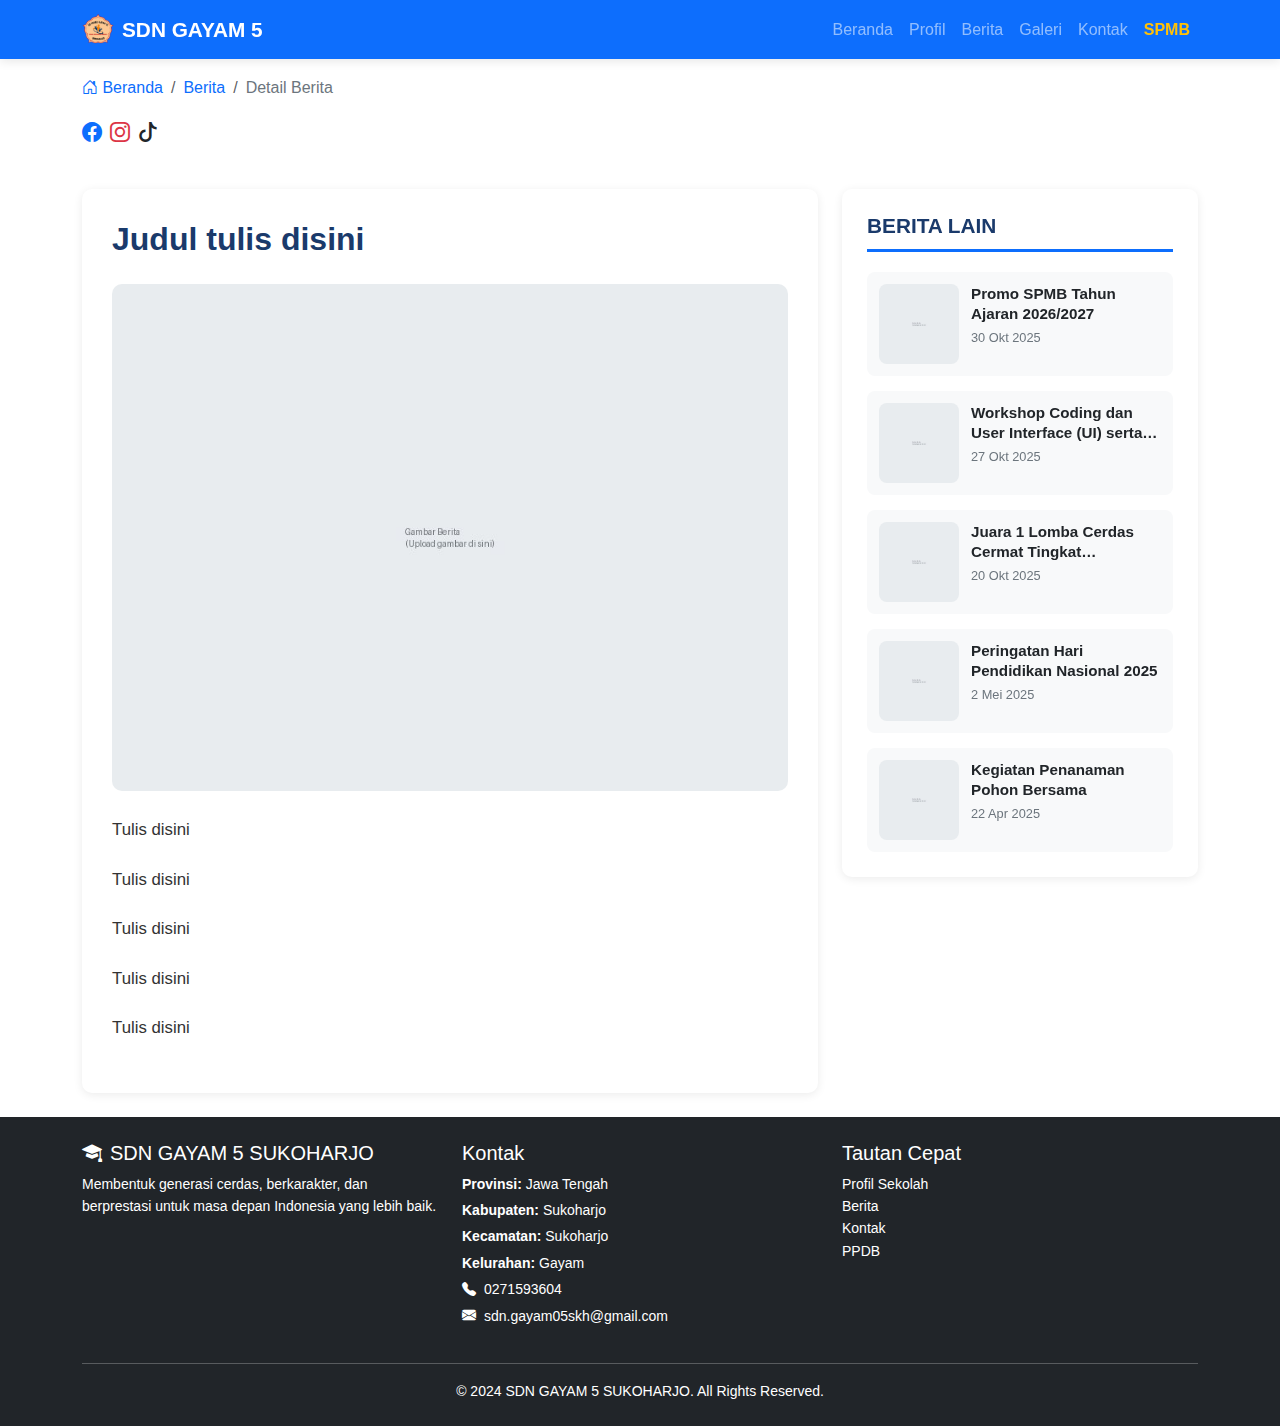
<file: detail-berita.html>
<!DOCTYPE html>
<html lang="id">

<head>
    <meta charset="UTF-8">
    <meta name="viewport" content="width=device-width, initial-scale=1.0">
    <link rel="icon" href="asset/favicon.png" type="image/png">
    <title>Detail Berita - SDN GAYAM 5 SUKOHARJO</title>
    <link href="https://cdn.jsdelivr.net/npm/bootstrap@5.3.2/dist/css/bootstrap.min.css" rel="stylesheet">
    <link rel="stylesheet" href="https://cdn.jsdelivr.net/npm/bootstrap-icons@1.11.1/font/bootstrap-icons.css">
    <link rel="stylesheet" href="./style.css">
</head>

<body>
    <!-- Navbar -->
    <nav class="navbar navbar-expand-lg navbar-dark bg-primary sticky-top">
        <div class="container">
            <a class="navbar-brand fw-bold d-flex align-items-center" href="index.html">
                <img src="asset/logo-sd.png" alt="Logo SDN GAYAM 5" width="32" height="32" class="me-2"> SDN GAYAM 5
            </a>
            <button class="navbar-toggler" type="button" data-bs-toggle="collapse" data-bs-target="#navbarNav">
                <span class="navbar-toggler-icon"></span>
            </button>
            <div class="collapse navbar-collapse" id="navbarNav">
                <ul class="navbar-nav ms-auto">
                    <li class="nav-item">
                        <a class="nav-link" href="index.html">Beranda</a>
                    </li>
                    <li class="nav-item">
                        <a class="nav-link" href="profil.html">Profil</a>
                    </li>
                    <li class="nav-item">
                        <a class="nav-link" href="berita.html">Berita</a>
                    </li>
                    <li class="nav-item">
                        <a class="nav-link" href="galeri.html">Galeri</a>
                    </li>
                    <li class="nav-item">
                        <a class="nav-link" href="kontak.html">Kontak</a>
                    </li>
                    <li class="nav-item">
                        <a class="nav-link fw-bold text-warning" href="ppdb.html">SPMB</a>
                    </li>
                </ul>
            </div>
        </div>
    </nav>

    <!-- Breadcrumb -->
    <div class="container mt-3">
        <nav aria-label="breadcrumb">
            <ol class="breadcrumb">
                <li class="breadcrumb-item"><a href="index.html"><i class="bi bi-house-door"></i> Beranda</a></li>
                <li class="breadcrumb-item"><a href="berita.html">Berita</a></li>
                <li class="breadcrumb-item active" aria-current="page" id="breadcrumb-title">Detail Berita</li>
            </ol>
        </nav>

        <!-- Social Media Icons -->
        <div class="d-flex gap-2 mb-3">
            <a href="#" class="text-primary" title="Share to Facebook"><i class="bi bi-facebook fs-5"></i></a>
            <a href="#" class="text-danger" title="Share to Instagram"><i class="bi bi-instagram fs-5"></i></a>
            <a href="#" class="text-dark" title="Share to TikTok"><i class="bi bi-tiktok fs-5"></i></a>
        </div>
    </div>

    <!-- Main Content -->
    <section class="py-4">
        <div class="container">
            <div class="row">
                <!-- Main Article -->
                <div class="col-lg-8">
                    <article class="detail-berita-content">
                        <h1 class="article-title mb-4" id="article-title">Judul tulis disini</h1>
                        
                        <!-- Featured Image -->
                        <div class="article-image mb-4">
                            <img src="asset/berita/placeholder.jpg" class="img-fluid rounded" alt="Featured Image" id="article-image">
                        </div>

                        <!-- Article Content -->
                        <div class="article-body" id="article-content">
                            <p>Tulis disini</p>
                            
                            <p>Tulis disini</p>

                            <p>Tulis disini</p>

                            <p>Tulis disini</p>

                            <p>Tulis disini</p>
                        </div>
                    </article>
                </div>

                <!-- Sidebar - Berita Lain -->
                <div class="col-lg-4">
                    <div class="sidebar-berita">
                        <h3 class="sidebar-title">BERITA LAIN</h3>
                        <div class="berita-lain-list">
                            <!-- Berita Lain Item 1 -->
                            <a href="detail-berita.html?id=1" class="berita-lain-item">
                                <div class="berita-lain-img">
                                    <img src="asset/berita/placeholder.jpg" alt="Promo SPMB">
                                </div>
                                <div class="berita-lain-content">
                                    <h5>Promo SPMB Tahun Ajaran 2026/2027</h5>
                                    <p class="berita-lain-date">30 Okt 2025</p>
                                </div>
                            </a>

                            <!-- Berita Lain Item 2 -->
                            <a href="detail-berita.html?id=3" class="berita-lain-item">
                                <div class="berita-lain-img">
                                    <img src="asset/berita/placeholder.jpg" alt="Workshop Coding">
                                </div>
                                <div class="berita-lain-content">
                                    <h5>Workshop Coding dan User Interface (UI) serta User Experience (UX)</h5>
                                    <p class="berita-lain-date">27 Okt 2025</p>
                                </div>
                            </a>

                            <!-- Berita Lain Item 3 -->
                            <a href="detail-berita.html?id=4" class="berita-lain-item">
                                <div class="berita-lain-img">
                                    <img src="asset/berita/placeholder.jpg" alt="Lomba Cerdas Cermat">
                                </div>
                                <div class="berita-lain-content">
                                    <h5>Juara 1 Lomba Cerdas Cermat Tingkat Kabupaten</h5>
                                    <p class="berita-lain-date">20 Okt 2025</p>
                                </div>
                            </a>

                            <!-- Berita Lain Item 4 -->
                            <a href="detail-berita.html?id=5" class="berita-lain-item">
                                <div class="berita-lain-img">
                                    <img src="asset/berita/placeholder.jpg" alt="Hardiknas">
                                </div>
                                <div class="berita-lain-content">
                                    <h5>Peringatan Hari Pendidikan Nasional 2025</h5>
                                    <p class="berita-lain-date">2 Mei 2025</p>
                                </div>
                            </a>

                            <!-- Berita Lain Item 5 -->
                            <a href="detail-berita.html?id=6" class="berita-lain-item">
                                <div class="berita-lain-img">
                                    <img src="asset/berita/placeholder.jpg" alt="Penanaman Pohon">
                                </div>
                                <div class="berita-lain-content">
                                    <h5>Kegiatan Penanaman Pohon Bersama</h5>
                                    <p class="berita-lain-date">22 Apr 2025</p>
                                </div>
                            </a>
                        </div>
                    </div>
                </div>
            </div>
        </div>
    </section>

    <!-- Footer -->
    <footer class="bg-dark text-white py-4">
        <div class="container">
            <div class="row">
                <div class="col-md-4 mb-3">
                    <h5><i class="bi bi-mortarboard-fill me-2"></i>SDN GAYAM 5 SUKOHARJO</h5>
                    <p class="small">Membentuk generasi cerdas, berkarakter, dan berprestasi untuk masa depan Indonesia yang lebih baik.</p>
                </div>
                <div class="col-md-4 mb-3">
                    <h5>Kontak</h5>
                    <p class="small mb-1"><strong>Provinsi:</strong> Jawa Tengah</p>
                    <p class="small mb-1"><strong>Kabupaten:</strong> Sukoharjo</p>
                    <p class="small mb-1"><strong>Kecamatan:</strong> Sukoharjo</p>
                    <p class="small mb-1"><strong>Kelurahan:</strong> Gayam</p>
                    <p class="small mb-1"><i class="bi bi-telephone-fill me-2"></i>0271593604</p>
                    <p class="small mb-1"><i class="bi bi-envelope-fill me-2"></i>sdn.gayam05skh@gmail.com</p>
                </div>
                <div class="col-md-4 mb-3">
                    <h5>Tautan Cepat</h5>
                    <ul class="list-unstyled small">
                        <li><a href="profil.html" class="text-white text-decoration-none">Profil Sekolah</a></li>
                        <li><a href="berita.html" class="text-white text-decoration-none">Berita</a></li>
                        <li><a href="kontak.html" class="text-white text-decoration-none">Kontak</a></li>
                        <li><a href="ppdb.html" class="text-white text-decoration-none">PPDB</a></li>
                    </ul>
                </div>
            </div>
            <hr class="bg-white">
            <div class="text-center small">
                <p class="mb-0">&copy; 2024 SDN GAYAM 5 SUKOHARJO. All Rights Reserved.</p>
            </div>
        </div>
    </footer>

    <script src="https://cdn.jsdelivr.net/npm/bootstrap@5.3.2/dist/js/bootstrap.bundle.min.js"></script>
    <script src="./script.js"></script>
</body>

</html>
</file>
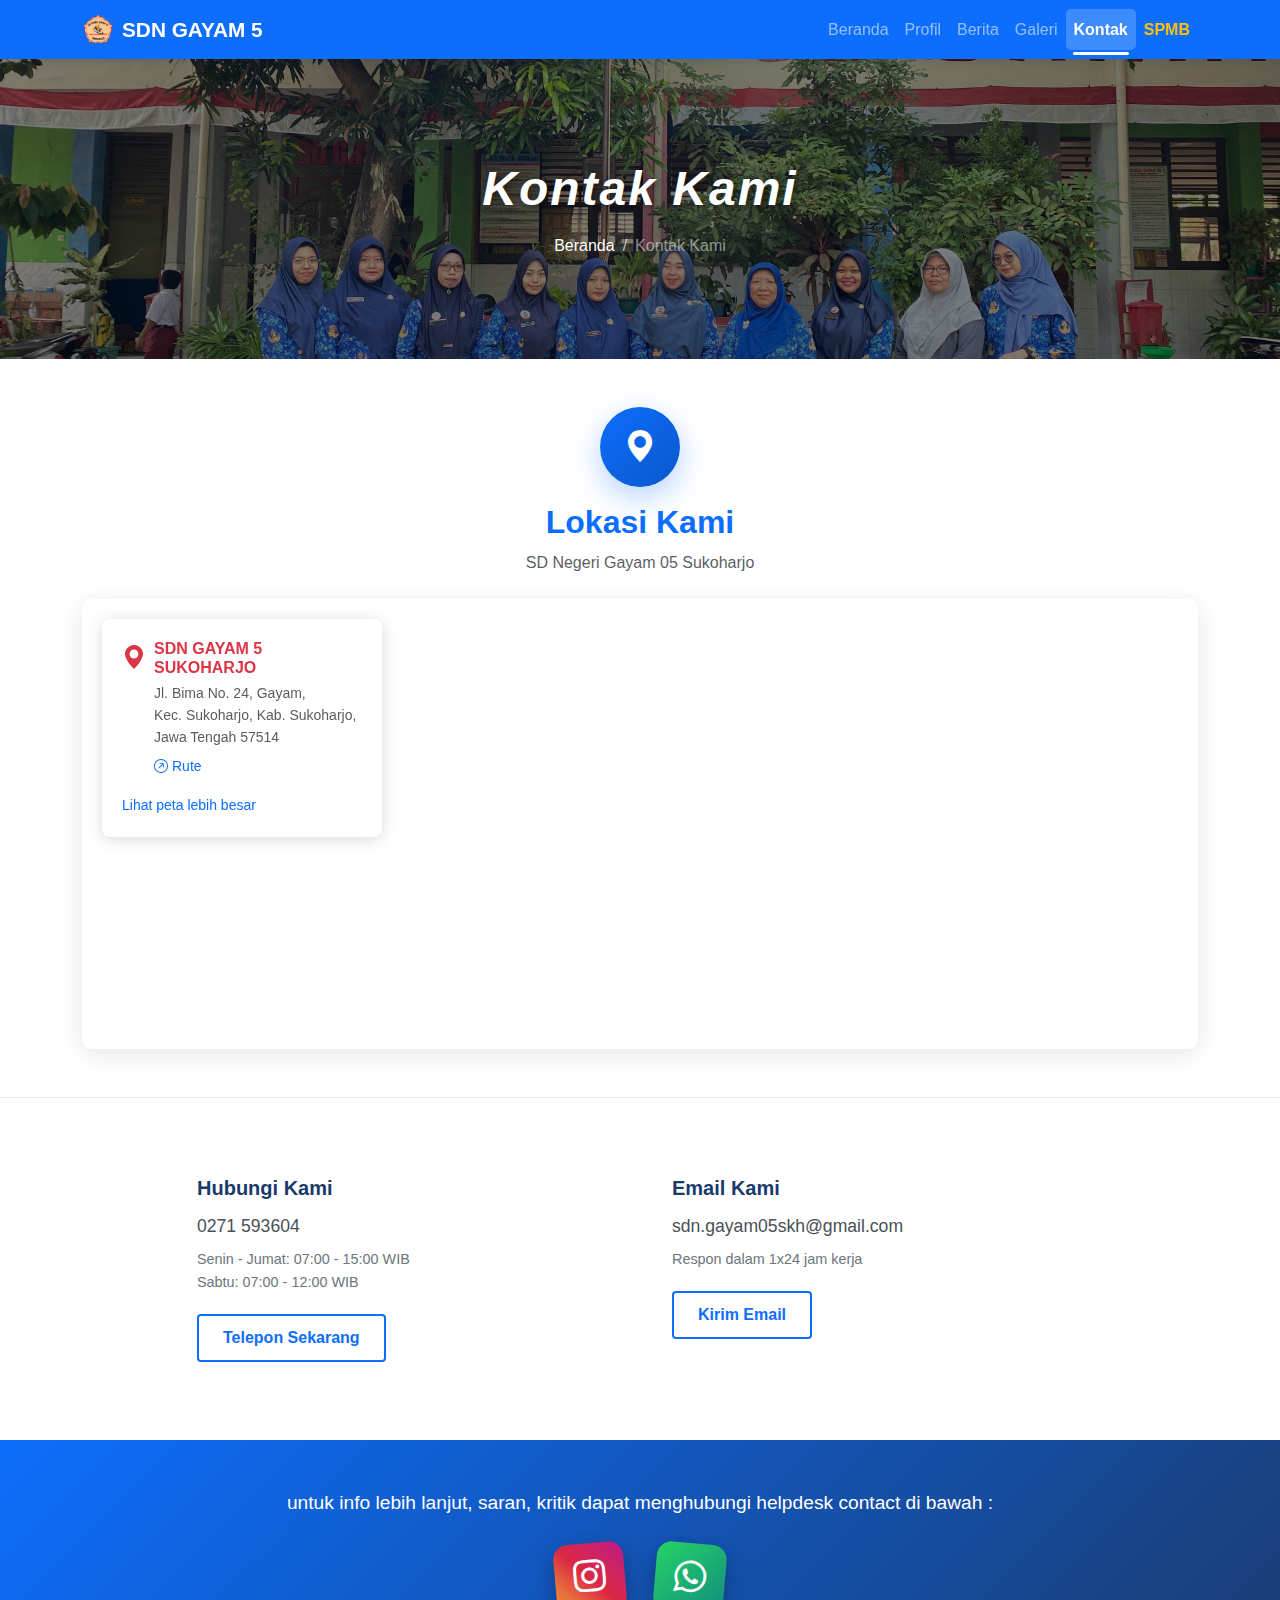
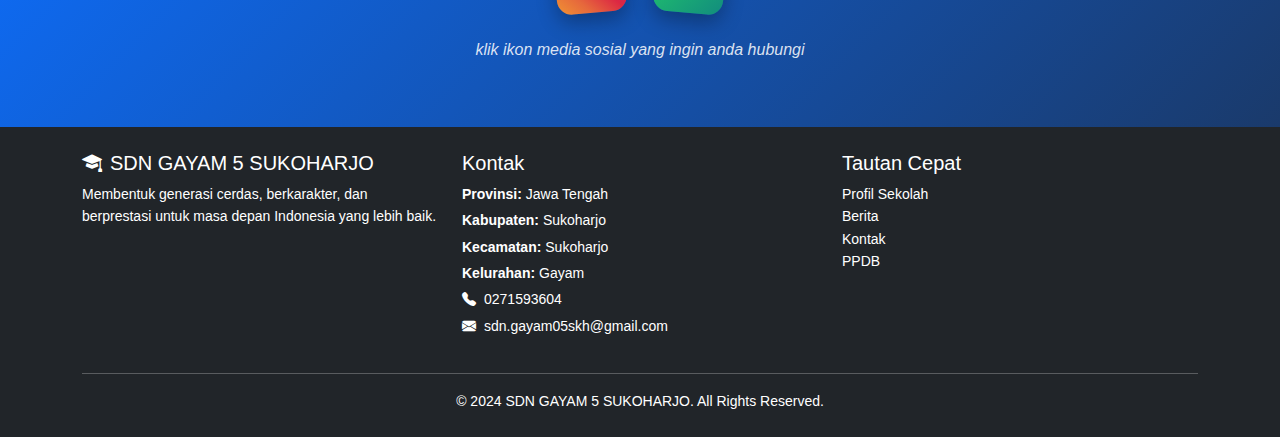
<file: kontak.html>
<!DOCTYPE html>
<html lang="id">

<head>
    <meta charset="UTF-8">
    <meta name="viewport" content="width=device-width, initial-scale=1.0">
    <link rel="icon" href="asset/favicon.png" type="image/png">
    <title>Kontak Sekolah - SDN GAYAM 5 SUKOHARJO</title>
    <link href="https://cdn.jsdelivr.net/npm/bootstrap@5.3.2/dist/css/bootstrap.min.css" rel="stylesheet">
    <link rel="stylesheet" href="https://cdn.jsdelivr.net/npm/bootstrap-icons@1.11.1/font/bootstrap-icons.css">
    <link rel="stylesheet" href="./style.css">
</head>

<body>
    <!-- Navbar -->
    <nav class="navbar navbar-expand-lg navbar-dark bg-primary sticky-top">
        <div class="container">
            <a class="navbar-brand fw-bold d-flex align-items-center" href="index.html">
                <img src="asset/logo-sd.png" alt="Logo SDN GAYAM 5" width="32" height="32" class="me-2"> SDN GAYAM 5
            </a>
            <button class="navbar-toggler" type="button" data-bs-toggle="collapse" data-bs-target="#navbarNav">
                <span class="navbar-toggler-icon"></span>
            </button>
            <div class="collapse navbar-collapse" id="navbarNav">
                <ul class="navbar-nav ms-auto">
                    <li class="nav-item">
                        <a class="nav-link" href="index.html">Beranda</a>
                    </li>
                    <li class="nav-item">
                        <a class="nav-link" href="profil.html">Profil</a>
                    </li>
                    <li class="nav-item">
                        <a class="nav-link" href="berita.html">Berita</a>
                    </li>
                    <li class="nav-item">
                        <a class="nav-link" href="galeri.html">Galeri</a>
                    </li>
                    <li class="nav-item">
                        <a class="nav-link" href="kontak.html">Kontak</a>
                    </li>
                    <li class="nav-item">
                        <a class="nav-link fw-bold text-warning" href="ppdb.html">SPMB</a>
                    </li>
                </ul>
            </div>
        </div>
    </nav>

    <!-- Hero Contact Header -->
    <div class="kontak-hero">
        <div class="kontak-hero-overlay">
            <h1 class="display-4 fw-bold text-white mb-3">Kontak Kami</h1>
            <nav aria-label="breadcrumb">
                <ol class="breadcrumb justify-content-center mb-0">
                    <li class="breadcrumb-item"><a href="index.html" class="text-white text-decoration-none">Beranda</a></li>
                    <li class="breadcrumb-item text-white-50 active" aria-current="page">Kontak Kami</li>
                </ol>
            </nav>
        </div>
    </div>

    <!-- Map Section with Location Title -->
    <section class="map-section py-5">
        <div class="container">
            <div class="location-header text-center mb-4">
                <div class="location-icon-wrapper mb-3">
                    <i class="bi bi-geo-alt-fill"></i>
                </div>
                <h2 class="fw-bold text-primary">Lokasi Kami</h2>
                <p class="text-muted">SD Negeri Gayam 05 Sukoharjo</p>
            </div>
            
            <div class="map-wrapper">
                <div class="map-info-card">
                    <div class="d-flex align-items-start">
                        <div class="map-pin-icon me-2">
                            <i class="bi bi-geo-alt-fill text-danger"></i>
                        </div>
                        <div>
                            <h6 class="fw-bold text-danger mb-1">SDN GAYAM 5 SUKOHARJO</h6>
                            <p class="small text-muted mb-1">Jl. Bima No. 24, Gayam,<br>Kec. Sukoharjo, Kab. Sukoharjo,<br>Jawa Tengah 57514</p>
                            <a href="https://www.google.com/maps/dir//SD+Negeri+Gayam+05+Jl+Bima+No+24+Sukoharjo+Jawa+Tengah" target="_blank" class="small text-primary text-decoration-none">
                                <i class="bi bi-arrow-up-right-circle me-1"></i>Rute
                            </a>
                        </div>
                    </div>
                    <a href="https://www.google.com/maps/search/SD+Negeri+Gayam+05+Sukoharjo" target="_blank" class="small text-primary text-decoration-none d-block mt-3">
                        Lihat peta lebih besar
                    </a>
                </div>
                <div class="map-embed-container">
                    <iframe 
                        src="https://www.google.com/maps?q=SD+Negeri+Gayam+05+Jl+Bima+No+24+Sukoharjo+Jawa+Tengah&output=embed"
                        width="100%" 
                        height="450" 
                        style="border:0;" 
                        allowfullscreen="" 
                        loading="lazy"
                        referrerpolicy="no-referrer-when-downgrade">
                    </iframe>
                </div>
            </div>
        </div>
    </section>

    <!-- Contact Boxes Section - Below Map -->
    <section class="contact-boxes-section py-5">
        <div class="container">
            <div class="row justify-content-center g-4">
                <div class="col-lg-5 col-md-6">
                    <div class="contact-card-minimal">
                        <h4 class="contact-minimal-title">Hubungi Kami</h4>
                        <p class="contact-minimal-value">0271 593604</p>
                        <p class="contact-minimal-desc">Senin - Jumat: 07:00 - 15:00 WIB<br>Sabtu: 07:00 - 12:00 WIB</p>
                        <a href="tel:0271593604" class="btn btn-outline-primary btn-contact-minimal">
                            Telepon Sekarang
                        </a>
                    </div>
                </div>
                <div class="col-lg-5 col-md-6">
                    <div class="contact-card-minimal">
                        <h4 class="contact-minimal-title">Email Kami</h4>
                        <p class="contact-minimal-value">sdn.gayam05skh@gmail.com</p>
                        <p class="contact-minimal-desc">Respon dalam 1x24 jam kerja</p>
                        <a href="mailto:sdn.gayam05skh@gmail.com" class="btn btn-outline-primary btn-contact-minimal">
                            Kirim Email
                        </a>
                    </div>
                </div>
            </div>
        </div>
    </section>

    <!-- Helpdesk Section -->
    <section class="helpdesk-section py-5">
        <div class="container text-center">
            <p class="helpdesk-text mb-4">untuk info lebih lanjut, saran, kritik dapat menghubungi helpdesk contact di bawah :</p>
            <div class="helpdesk-icons mb-4">
                <a href="https://www.instagram.com/sdngayam05skh/" target="_blank" class="helpdesk-icon instagram-icon" title="Instagram">
                    <i class="bi bi-instagram"></i>
                </a>
                <a href="https://wa.me/6287736402411" target="_blank" class="helpdesk-icon whatsapp-icon" title="WhatsApp">
                    <i class="bi bi-whatsapp"></i>
                </a>
            </div>
            <p class="helpdesk-subtext"><em>klik ikon media sosial yang ingin anda hubungi</em></p>
        </div>
    </section>

    <!-- Footer -->
    <footer class="bg-dark text-white py-4">
        <div class="container">
            <div class="row">
                <div class="col-md-4 mb-3">
                    <h5><i class="bi bi-mortarboard-fill me-2"></i>SDN GAYAM 5 SUKOHARJO</h5>
                    <p class="small">Membentuk generasi cerdas, berkarakter, dan berprestasi untuk masa depan Indonesia yang lebih baik.</p>
                </div>
                <div class="col-md-4 mb-3">
                    <h5>Kontak</h5>
                    <p class="small mb-1"><strong>Provinsi:</strong> Jawa Tengah</p>
                    <p class="small mb-1"><strong>Kabupaten:</strong> Sukoharjo</p>
                    <p class="small mb-1"><strong>Kecamatan:</strong> Sukoharjo</p>
                    <p class="small mb-1"><strong>Kelurahan:</strong> Gayam</p>
                    <p class="small mb-1"><i class="bi bi-telephone-fill me-2"></i>0271593604</p>
                    <p class="small mb-1"><i class="bi bi-envelope-fill me-2"></i>sdn.gayam05skh@gmail.com</p>
                </div>
                <div class="col-md-4 mb-3">
                    <h5>Tautan Cepat</h5>
                    <ul class="list-unstyled small">
                        <li><a href="profil.html" class="text-white text-decoration-none">Profil Sekolah</a></li>
                        <li><a href="berita.html" class="text-white text-decoration-none">Berita</a></li>
                        <li><a href="kontak.html" class="text-white text-decoration-none">Kontak</a></li>
                        <li><a href="ppdb.html" class="text-white text-decoration-none">PPDB</a></li>
                    </ul>
                </div>
            </div>
            <hr class="bg-white">
            <div class="text-center small">
                <p class="mb-0">&copy; 2024 SDN GAYAM 5 SUKOHARJO. All Rights Reserved.</p>
            </div>
        </div>
    </footer>

    <script src="https://cdn.jsdelivr.net/npm/bootstrap@5.3.2/dist/js/bootstrap.bundle.min.js"></script>
    <script src="./script.js"></script>
</body>

</html>
</file>
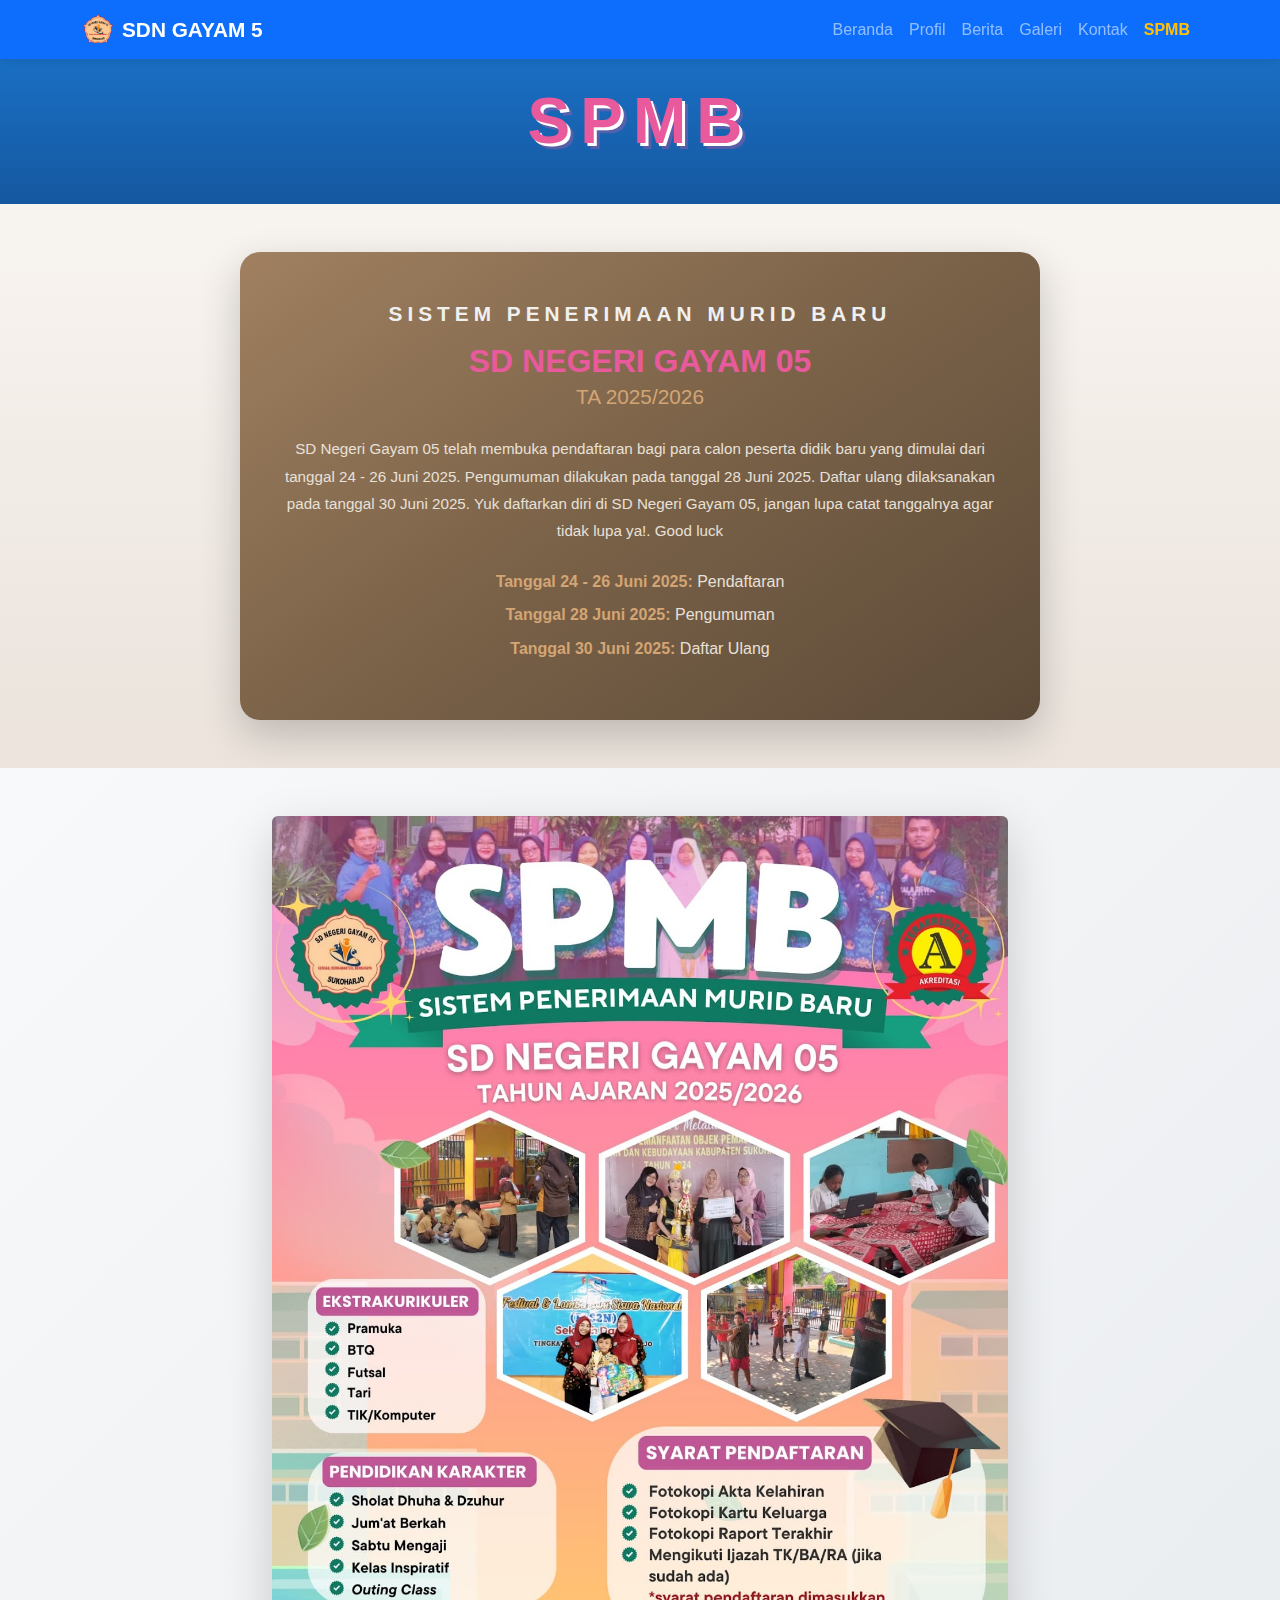
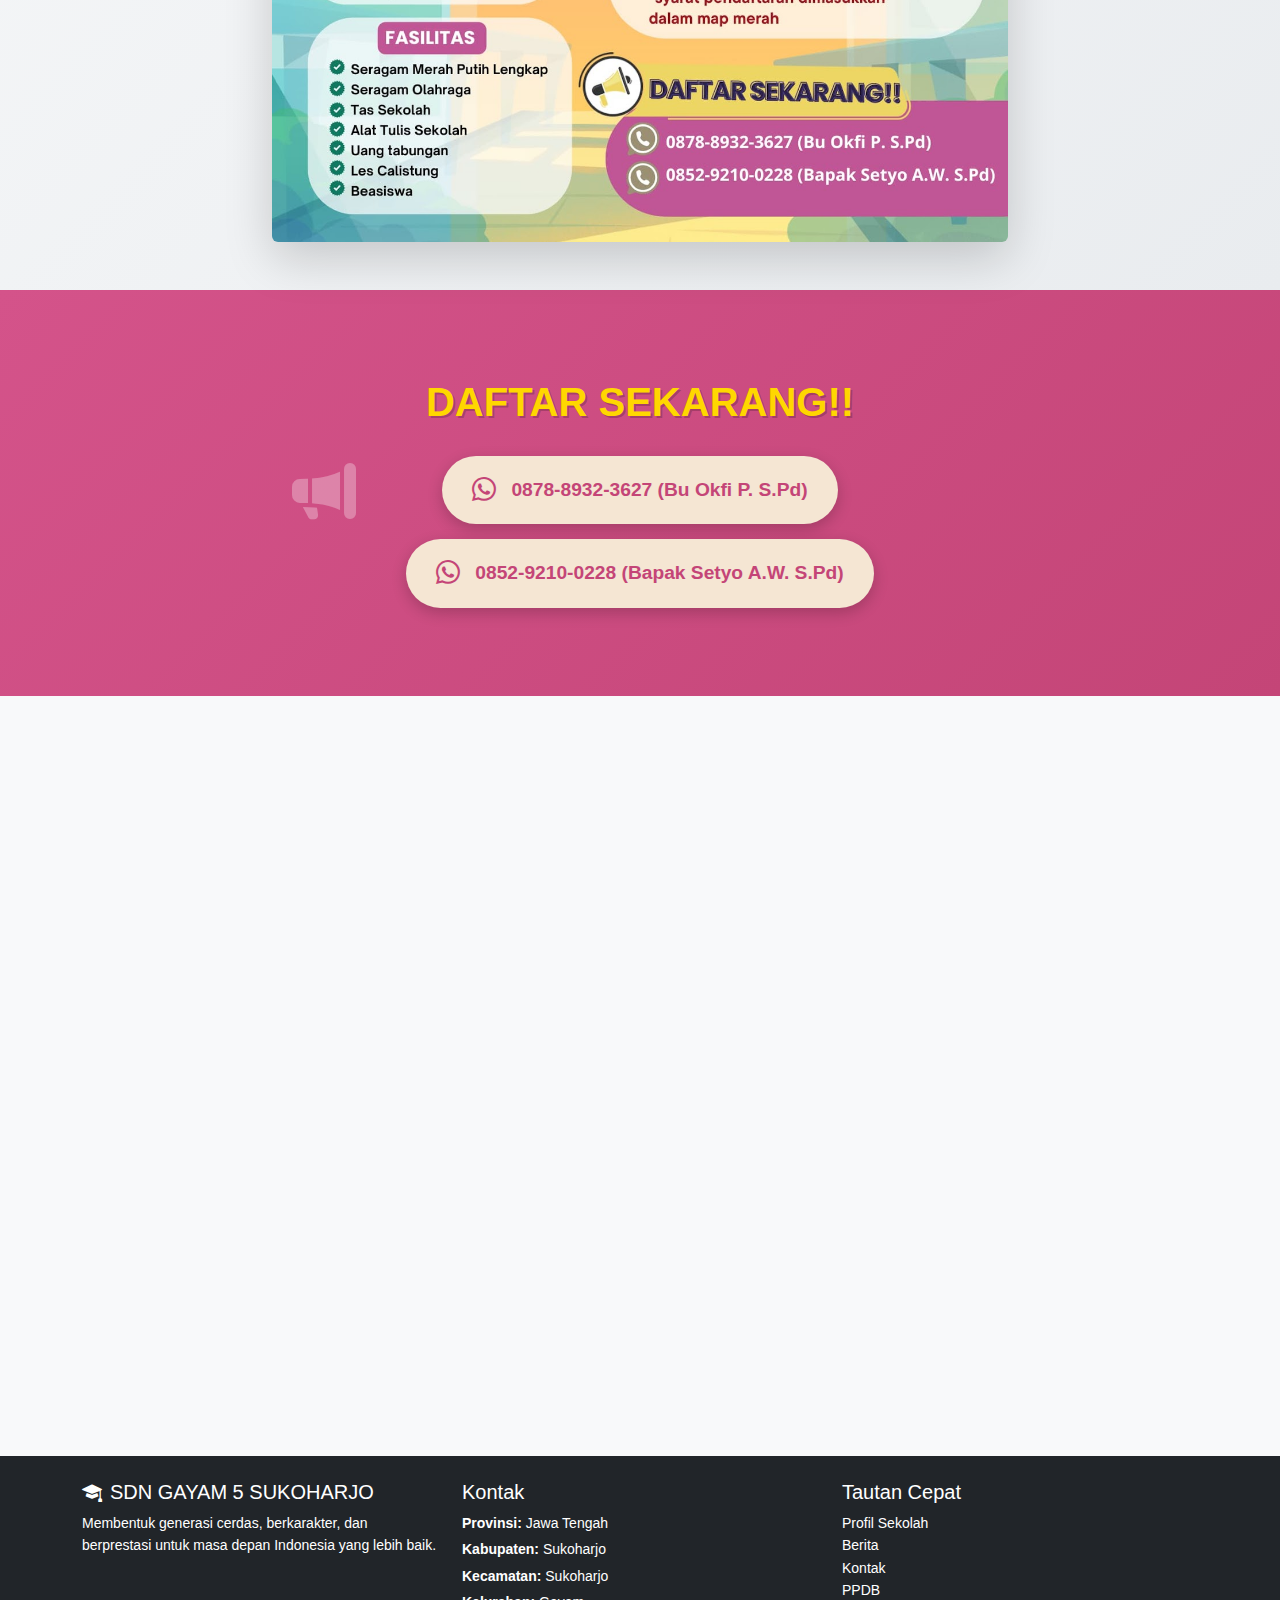
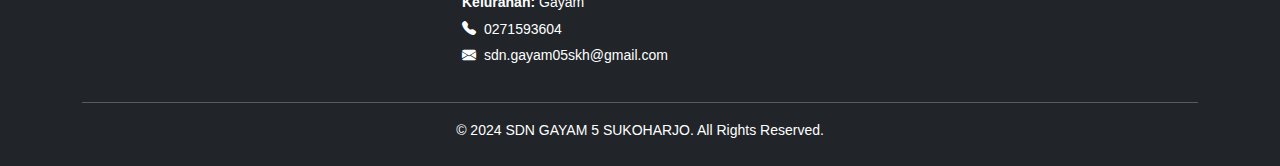
<file: ppdb.html>
<!DOCTYPE html>
<html lang="id">

<head>
    <meta charset="UTF-8">
    <meta name="viewport" content="width=device-width, initial-scale=1.0">
    <link rel="icon" href="asset/favicon.png" type="image/png">
    <title>PPDB SDN GAYAM 5 SUKOHARJO</title>
    <link href="https://cdn.jsdelivr.net/npm/bootstrap@5.3.2/dist/css/bootstrap.min.css" rel="stylesheet">
    <link rel="stylesheet" href="https://cdn.jsdelivr.net/npm/bootstrap-icons@1.11.1/font/bootstrap-icons.css">
    <link rel="stylesheet" href="./style.css">
</head>

<body>
    <!-- Navbar -->
    <nav class="navbar navbar-expand-lg navbar-dark bg-primary sticky-top">
        <div class="container">
            <a class="navbar-brand fw-bold d-flex align-items-center" href="index.html">
                <img src="asset/logo-sd.png" alt="Logo SDN GAYAM 5" width="32" height="32" class="me-2"> SDN GAYAM 5
            </a>
            <button class="navbar-toggler" type="button" data-bs-toggle="collapse" data-bs-target="#navbarNav">
                <span class="navbar-toggler-icon"></span>
            </button>
            <div class="collapse navbar-collapse" id="navbarNav">
                <ul class="navbar-nav ms-auto">
                    <li class="nav-item">
                        <a class="nav-link" href="index.html">Beranda</a>
                    </li>
                    <li class="nav-item">
                        <a class="nav-link" href="profil.html">Profil</a>
                    </li>
                    <li class="nav-item">
                        <a class="nav-link" href="berita.html">Berita</a>
                    </li>
                    <li class="nav-item">
                        <a class="nav-link" href="galeri.html">Galeri</a>
                    </li>
                    <li class="nav-item">
                        <a class="nav-link" href="kontak.html">Kontak</a>
                    </li>
                    <li class="nav-item">
                        <a class="nav-link fw-bold text-warning" href="ppdb.html">SPMB</a>
                    </li>
                </ul>
            </div>
        </div>
    </nav>

    <!-- SPMB Header -->
    <section class="spmb-header py-4">
        <div class="container">
            <div class="spmb-header-content text-center">
                <h1 class="spmb-title">SPMB</h1>
            </div>
        </div>
    </section>

    <!-- SPMB Info Section -->
    <section class="spmb-info py-5">
        <div class="container">
            <div class="spmb-info-box text-center">
                <h2 class="spmb-subtitle">SISTEM PENERIMAAN MURID BARU</h2>
                <h3 class="spmb-school-name">SD NEGERI GAYAM 05</h3>
                <h4 class="spmb-year">TA 2025/2026</h4>
                
                <div class="spmb-description mt-4">
                    <p>SD Negeri Gayam 05 telah membuka pendaftaran bagi para calon peserta didik baru yang dimulai dari tanggal 24 - 26 Juni 2025. Pengumuman dilakukan pada tanggal 28 Juni 2025. Daftar ulang dilaksanakan pada tanggal 30 Juni 2025. Yuk daftarkan diri di SD Negeri Gayam 05, jangan lupa catat tanggalnya agar tidak lupa ya!. Good luck</p>
                </div>

                <div class="spmb-schedule mt-4">
                    <p><strong>Tanggal 24 - 26 Juni 2025:</strong> Pendaftaran</p>
                    <p><strong>Tanggal 28 Juni 2025:</strong> Pengumuman</p>
                    <p><strong>Tanggal 30 Juni 2025:</strong> Daftar Ulang</p>
                </div>
            </div>
        </div>
    </section>

    <!-- PPDB Poster Section -->
    <section class="ppdb-poster-section py-5 bg-light">
        <div class="container">
            <div class="row justify-content-center">
                <div class="col-lg-8">
                    <div class="ppdb-poster-wrapper text-center">
                        <img src="asset/ppdb-poster.jpg" alt="SPMB SD Negeri Gayam 05 Tahun Ajaran 2025/2026" class="img-fluid rounded shadow-lg ppdb-poster-img">
                    </div>
                </div>
            </div>
        </div>
    </section>

    <!-- Daftar Sekarang Section -->
    <section class="daftar-sekarang-section py-5">
        <div class="container">
            <div class="row justify-content-center">
                <div class="col-lg-8">
                    <div class="daftar-box text-center">
                        <div class="megaphone-icon">
                            <i class="bi bi-megaphone-fill"></i>
                        </div>
                        <h2 class="daftar-title">DAFTAR SEKARANG!!</h2>
                        
                        <div class="whatsapp-contacts">
                            <a href="https://wa.me/6287889323627?text=Halo%20Bu%20Okfi,%20saya%20ingin%20mendaftar%20PPDB%20SD%20Negeri%20Gayam%2005" class="whatsapp-link" target="_blank">
                                <i class="bi bi-whatsapp"></i>
                                <span>0878-8932-3627 (Bu Okfi P. S.Pd)</span>
                            </a>
                            <a href="https://wa.me/6285292100228?text=Halo%20Bapak%20Setyo,%20saya%20ingin%20mendaftar%20PPDB%20SD%20Negeri%20Gayam%2005" class="whatsapp-link" target="_blank">
                                <i class="bi bi-whatsapp"></i>
                                <span>0852-9210-0228 (Bapak Setyo A.W. S.Pd)</span>
                            </a>
                        </div>
                    </div>
                </div>
            </div>
        </div>
    </section>

    <!-- Info Tambahan -->
    <section class="py-5 bg-light">
        <div class="container">
            <div class="row">
                <div class="col-lg-6 mb-4">
                    <div class="card h-100 shadow-sm border-0">
                        <div class="card-body">
                            <h3 class="card-title text-primary"><i class="bi bi-book-fill me-2"></i>Ekstrakurikuler</h3>
                            <hr>
                            <ul class="list-unstyled">
                                <li class="mb-2"><i class="bi bi-check-circle-fill text-success me-2"></i>Pramuka</li>
                                <li class="mb-2"><i class="bi bi-check-circle-fill text-success me-2"></i>BTQ</li>
                                <li class="mb-2"><i class="bi bi-check-circle-fill text-success me-2"></i>Futsal</li>
                                <li class="mb-2"><i class="bi bi-check-circle-fill text-success me-2"></i>Tari</li>
                                <li class="mb-2"><i class="bi bi-check-circle-fill text-success me-2"></i>TIK/Komputer</li>
                            </ul>
                        </div>
                    </div>
                </div>
                <div class="col-lg-6 mb-4">
                    <div class="card h-100 shadow-sm border-0">
                        <div class="card-body">
                            <h3 class="card-title text-primary"><i class="bi bi-heart-fill me-2"></i>Pendidikan Karakter</h3>
                            <hr>
                            <ul class="list-unstyled">
                                <li class="mb-2"><i class="bi bi-check-circle-fill text-success me-2"></i>Sholat Dhuha & Dzuhur</li>
                                <li class="mb-2"><i class="bi bi-check-circle-fill text-success me-2"></i>Jum'at Berkah</li>
                                <li class="mb-2"><i class="bi bi-check-circle-fill text-success me-2"></i>Sabtu Mengaji</li>
                                <li class="mb-2"><i class="bi bi-check-circle-fill text-success me-2"></i>Kelas Inspiratif</li>
                                <li class="mb-2"><i class="bi bi-check-circle-fill text-success me-2"></i>Outing Class</li>
                            </ul>
                        </div>
                    </div>
                </div>
            </div>
            <div class="row">
                <div class="col-lg-6 mb-4">
                    <div class="card h-100 shadow-sm border-0">
                        <div class="card-body">
                            <h3 class="card-title text-primary"><i class="bi bi-file-earmark-check-fill me-2"></i>Syarat Pendaftaran</h3>
                            <hr>
                            <ul class="list-unstyled">
                                <li class="mb-2"><i class="bi bi-check-circle-fill text-success me-2"></i>Fotokopi Akta Kelahiran</li>
                                <li class="mb-2"><i class="bi bi-check-circle-fill text-success me-2"></i>Fotokopi Kartu Keluarga</li>
                                <li class="mb-2"><i class="bi bi-check-circle-fill text-success me-2"></i>Fotokopi Raport Terakhir</li>
                                <li class="mb-2"><i class="bi bi-check-circle-fill text-success me-2"></i>Mengikuti Ijazah TK/BA/RA (jika sudah ada)</li>
                            </ul>
                            <p class="text-danger small mt-3">*syarat pendaftaran dimasukkan dalam map merah</p>
                        </div>
                    </div>
                </div>
                <div class="col-lg-6 mb-4">
                    <div class="card h-100 shadow-sm border-0">
                        <div class="card-body">
                            <h3 class="card-title text-primary"><i class="bi bi-gift-fill me-2"></i>Fasilitas</h3>
                            <hr>
                            <ul class="list-unstyled">
                                <li class="mb-2"><i class="bi bi-check-circle-fill text-success me-2"></i>Seragam Merah Putih Lengkap</li>
                                <li class="mb-2"><i class="bi bi-check-circle-fill text-success me-2"></i>Seragam Olahraga</li>
                                <li class="mb-2"><i class="bi bi-check-circle-fill text-success me-2"></i>Tas Sekolah</li>
                                <li class="mb-2"><i class="bi bi-check-circle-fill text-success me-2"></i>Alat Tulis Sekolah</li>
                                <li class="mb-2"><i class="bi bi-check-circle-fill text-success me-2"></i>Uang tabungan</li>
                                <li class="mb-2"><i class="bi bi-check-circle-fill text-success me-2"></i>Les Calistung</li>
                                <li class="mb-2"><i class="bi bi-check-circle-fill text-success me-2"></i>Beasiswa</li>
                            </ul>
                        </div>
                    </div>
                </div>
            </div>
        </div>
    </section>

    <!-- Footer -->
    <footer class="bg-dark text-white py-4">
        <div class="container">
            <div class="row">
                <div class="col-md-4 mb-3">
                    <h5><i class="bi bi-mortarboard-fill me-2"></i>SDN GAYAM 5 SUKOHARJO</h5>
                    <p class="small">Membentuk generasi cerdas, berkarakter, dan berprestasi untuk masa depan Indonesia yang lebih baik.</p>
                </div>
                <div class="col-md-4 mb-3">
                    <h5>Kontak</h5>
                    <p class="small mb-1"><strong>Provinsi:</strong> Jawa Tengah</p>
                    <p class="small mb-1"><strong>Kabupaten:</strong> Sukoharjo</p>
                    <p class="small mb-1"><strong>Kecamatan:</strong> Sukoharjo</p>
                    <p class="small mb-1"><strong>Kelurahan:</strong> Gayam</p>
                    <p class="small mb-1"><i class="bi bi-telephone-fill me-2"></i>0271593604</p>
                    <p class="small mb-1"><i class="bi bi-envelope-fill me-2"></i>sdn.gayam05skh@gmail.com</p>
                </div>
                <div class="col-md-4 mb-3">
                    <h5>Tautan Cepat</h5>
                    <ul class="list-unstyled small">
                        <li><a href="profil.html" class="text-white text-decoration-none">Profil Sekolah</a></li>
                        <li><a href="berita.html" class="text-white text-decoration-none">Berita</a></li>
                        <li><a href="kontak.html" class="text-white text-decoration-none">Kontak</a></li>
                        <li><a href="ppdb.html" class="text-white text-decoration-none">PPDB</a></li>
                    </ul>
                </div>
            </div>
            <hr class="bg-white">
            <div class="text-center small">
                <p class="mb-0">&copy; 2024 SDN GAYAM 5 SUKOHARJO. All Rights Reserved.</p>
            </div>
        </div>
    </footer>

    <script src="https://cdn.jsdelivr.net/npm/bootstrap@5.3.2/dist/js/bootstrap.bundle.min.js"></script>
    <script src="./script.js"></script>
</body>

</html>
</file>
<file: style.css>
/* Global Styles */
:root {
    --primary-color: #0d6efd;
    --secondary-color: #6c757d;
    --success-color: #198754;
    --danger-color: #dc3545;
    --warning-color: #ffc107;
    --info-color: #0dcaf0;
    --light-color: #f8f9fa;
    --dark-color: #212529;
}

* {
    margin: 0;
    padding: 0;
    box-sizing: border-box;
}

body {
    font-family: 'Segoe UI', Tahoma, Geneva, Verdana, sans-serif;
    line-height: 1.6;
    color: #333;
    overflow-x: hidden;
}

/* Navbar */
.navbar {
    box-shadow: 0 2px 10px rgba(0, 0, 0, 0.1);
}

.navbar-brand {
    font-size: 1.3rem;
}

.nav-link {
    font-weight: 500;
    transition: all 0.3s ease;
    position: relative;
}

.nav-link:hover {
    transform: translateY(-2px);
}

/* Active Nav Link Styling - Make it more visible */
.nav-link.active {
    color: #ffffff !important;
    font-weight: 600 !important;
    background-color: rgba(255, 255, 255, 0.2);
    border-radius: 5px;
}

.nav-link.active::after {
    content: '';
    position: absolute;
    bottom: -5px;
    left: 50%;
    transform: translateX(-50%);
    width: 80%;
    height: 3px;
    background-color: #ffffff;
    border-radius: 2px;
}

/* Hero Carousel */
.carousel {
    height: 500px;
}

.carousel-item {
    height: 500px;
    position: relative;
}

.carousel-bg {
    position: absolute;
    top: 0;
    left: 0;
    width: 100%;
    height: 100%;

    background-blend-mode: overlay;
    background-image: linear-gradient(rgba(0, 0, 0, 0.82), rgba(0, 0, 0, 0));
}

.carousel-caption {
    position: absolute;
    top: 50%;
    left: 50%;
    transform: translate(-50%, -50%);
    text-align: center;
    width: 80%;
}

.carousel-caption h1,
.carousel-caption p {
    text-shadow: 0 2px 8px rgba(0,0,0,0.8);
}

.carousel-caption a.btn {
    box-shadow: 0 4px 12px rgba(0,0,0,0.4);
}

/* Page Header */
.page-header {
    background: linear-gradient(135deg, #667eea 0%, #764ba2 100%);
    color: white;
    padding: 80px 0 60px;
    text-align: center;
}

.page-header h1 {
    text-shadow: 2px 2px 4px rgba(0, 0, 0, 0.3);
}

/* PPDB Banner */
.ppdb-banner {
    border-left: 5px solid var(--warning-color);
    animation: pulse 2s infinite;
}

@keyframes pulse {
    0%, 100% {
        transform: scale(1);
    }
    50% {
        transform: scale(1.02);
    }
}

/* Cards */
.card {
    border: none;
    transition: all 0.3s ease;
}

.card:hover {
    transform: translateY(-5px);
    box-shadow: 0 10px 20px rgba(0, 0, 0, 0.15);
}

.card-img-top-placeholder {
    height: 200px;
    background: linear-gradient(135deg, #f5f7fa 0%, #c3cfe2 100%);
    display: flex;
    flex-direction: column;
    align-items: center;
    justify-content: center;
    color: #666;
}

/* Placeholder Images */
.school-image-placeholder img {
    width: 100%;
    max-width: 350px; 
    border-radius: 10px;
    object-fit: cover;
    box-shadow: 0 4px 10px rgba(0,0,0,0.2);
}

.principal-photo img {
    width: 100%;
    max-width: 350px;
    border-radius: 10px;
    object-fit: cover;
    box-shadow: 0 4px 10px rgba(0,0,0,0.2);
    transition: transform 0.3s ease, box-shadow 0.3s ease;
}

.principal-photo img:hover {
    transform: scale(1.03);
    box-shadow: 0 6px 18px rgba(0,0,0,0.3);
}

/* Organization Chart */
.org-card {
    padding: 20px;
    background: white;
    border-radius: 10px;
    box-shadow: 0 2px 10px rgba(0, 0, 0, 0.1);
    transition: all 0.3s ease;
}

.org-card:hover {
    transform: translateY(-5px);
    box-shadow: 0 5px 15px rgba(0, 0, 0, 0.2);
}

.org-icon {
    width: 80px;
    height: 80px;
    border-radius: 50%;
    display: flex;
    align-items: center;
    justify-content: center;
    margin: 0 auto 15px;
    font-size: 2rem;
    color: white;
}

.org-photo {
    width: 100px;
    height: 100px;
    border-radius: 50%;
    object-fit: cover;
    margin: 0 auto 15px;
    display: block;
    border: 4px solid;
    box-shadow: 0 4px 8px rgba(0, 0, 0, 0.15);
    transition: transform 0.3s ease;
}

.org-photo:hover {
    transform: scale(1.05);
}

.org-photo.border-primary {
    border-color: var(--primary-color);
}

.org-photo.border-success {
    border-color: var(--success-color);
}

.org-photo.border-info {
    border-color: var(--info-color);
}

.org-photo.border-warning {
    border-color: var(--warning-color);
}

.org-photo.border-danger {
    border-color: var(--danger-color);
}

.org-photo.border-secondary {
    border-color: var(--secondary-color);
}

.org-section {
    background: white;
    border-radius: 15px;
    padding: 25px;
    margin-bottom: 25px;
    box-shadow: 0 2px 15px rgba(0, 0, 0, 0.08);
}

.org-section-title {
    font-size: 1.1rem;
    font-weight: 600;
    color: #495057;
    margin-bottom: 20px;
    padding-bottom: 10px;
    border-bottom: 2px solid #e9ecef;
    text-align: center;
}

/* Facility Icons */
.facility-icon {
    font-size: 3rem;
    margin-bottom: 15px;
}

/* Step Numbers */
.step-number {
    width: 60px;
    height: 60px;
    background: var(--primary-color);
    color: white;
    border-radius: 50%;
    display: flex;
    align-items: center;
    justify-content: center;
    font-size: 1.5rem;
    font-weight: bold;
    margin: 0 auto 15px;
}

/* Gallery */
.gallery-item {
    position: relative;
    overflow: hidden;
    border-radius: 10px;
    cursor: pointer;
    height: 250px;
}

.gallery-placeholder {
    height: 100%;
    background: linear-gradient(135deg, #667eea 0%, #764ba2 100%);
    display: flex;
    flex-direction: column;
    align-items: center;
    justify-content: center;
    color: white;
    font-size: 3rem;
    transition: all 0.3s ease;
}

.gallery-overlay {
    position: absolute;
    top: 0;
    left: 0;
    width: 100%;
    height: 100%;
    background: rgba(0, 0, 0, 0.8);
    color: white;
    display: flex;
    flex-direction: column;
    align-items: center;
    justify-content: center;
    opacity: 0;
    transition: all 0.3s ease;
    padding: 20px;
    text-align: center;
}

.gallery-item:hover .gallery-overlay {
    opacity: 1;
}

.gallery-item:hover .gallery-placeholder {
    transform: scale(1.1);
}

/* Category Cards */
.category-card {
    background: white;
    border-radius: 15px;
    padding: 40px 30px;
    text-align: center;
    cursor: pointer;
    transition: all 0.3s ease;
    box-shadow: 0 5px 20px rgba(0, 0, 0, 0.1);
    position: relative;
    overflow: hidden;
    height: 100%;
    display: flex;
    flex-direction: column;
    align-items: center;
    justify-content: center;
}

.category-card::before {
    content: '';
    position: absolute;
    top: 0;
    left: -100%;
    width: 100%;
    height: 100%;
    background: linear-gradient(90deg, transparent, rgba(255,255,255,0.3), transparent);
    transition: left 0.5s ease;
}

.category-card:hover {
    transform: translateY(-10px);
    box-shadow: 0 15px 40px rgba(0, 0, 0, 0.2);
}

.category-card:hover::before {
    left: 100%;
}

.category-icon {
    font-size: 3.5rem;
    color: #0d6efd;
    margin-bottom: 20px;
    transition: all 0.3s ease;
}

.category-card:hover .category-icon {
    transform: scale(1.15) rotate(10deg);
    color: #0a58ca;
}

.category-card h5 {
    font-size: 1.5rem;
    font-weight: 700;
    color: #212529;
    margin-bottom: 12px;
}

.category-card p {
    font-size: 0.95rem;
    color: #6c757d;
    margin-bottom: 20px;
    flex-grow: 1;
}

.category-arrow {
    font-size: 1.5rem;
    color: #0d6efd;
    transition: all 0.3s ease;
    margin-top: auto;
}

.category-card:hover .category-arrow {
    transform: translateX(5px);
    color: #0a58ca;
}

/* Subfolder Cards */
.subfolder-card {
    position: relative;
    overflow: hidden;
    border-radius: 12px;
    cursor: pointer;
    height: 280px;
    background: white;
    box-shadow: 0 5px 15px rgba(0, 0, 0, 0.1);
    transition: all 0.3s ease;
}

.subfolder-thumbnail {
    width: 100%;
    height: 100%;
    object-fit: cover;
    transition: transform 0.3s ease;
}

.subfolder-card:hover .subfolder-thumbnail {
    transform: scale(1.08);
}

.subfolder-icon {
    height: 100%;
    background: linear-gradient(135deg, #667eea 0%, #764ba2 100%);
    display: flex;
    flex-direction: column;
    align-items: center;
    justify-content: center;
    color: white;
    font-size: 3.5rem;
    transition: all 0.3s ease;
}

.subfolder-info {
    padding: 20px;
    background: white;
    position: absolute;
    bottom: 0;
    width: 100%;
    transform: translateY(100%);
    transition: all 0.3s ease;
}

.subfolder-card:hover {
    transform: translateY(-5px);
    box-shadow: 0 10px 25px rgba(0, 0, 0, 0.2);
}

.subfolder-card:hover .subfolder-icon {
    transform: scale(1.1);
}

.subfolder-card:hover .subfolder-info {
    transform: translateY(0);
}

.subfolder-card:hover .subfolder-info {
    transform: translateY(0);
}

.subfolder-name {
    font-weight: 700;
    color: #212529;
    font-size: 1.1rem;
    margin-bottom: 5px;
}

.subfolder-count {
    font-size: 0.85rem;
    color: #6c757d;
}

/* Gallery Image Cards */
.gallery-image-card {
    position: relative;
    overflow: hidden;
    border-radius: 12px;
    cursor: pointer;
    height: 280px;
    background: white;
    box-shadow: 0 5px 15px rgba(0, 0, 0, 0.1);
    transition: all 0.3s ease;
    display: block;
}

.gallery-image-card:hover {
    transform: translateY(-5px);
    box-shadow: 0 10px 25px rgba(0, 0, 0, 0.2);
}

.gallery-image {
    width: 100%;
    height: 100%;
    object-fit: cover;
    transition: transform 0.3s ease;
}

.gallery-image-card:hover .gallery-image {
    transform: scale(1.08);
}

.gallery-image-overlay {
    position: absolute;
    top: 0;
    left: 0;
    width: 100%;
    height: 100%;
    background: rgba(0, 0, 0, 0.6);
    display: flex;
    align-items: center;
    justify-content: center;
    color: white;
    font-size: 1.5rem;
    opacity: 0;
    transition: all 0.3s ease;
}

.gallery-image-card:hover .gallery-image-overlay {
    opacity: 1;
}

/* Modal Image Placeholder */
.modal-image-placeholder {
    height: 400px;
    background: linear-gradient(135deg, #f5f7fa 0%, #c3cfe2 100%);
    border-radius: 10px;
    display: flex;
    flex-direction: column;
    align-items: center;
    justify-content: center;
}

/* Contact Icons */
.contact-icon {
    font-size: 3rem;
    margin-bottom: 15px;
}

.staff-icon {
    font-size: 3rem;
    margin-bottom: 15px;
}

/* Map Container */
.map-container {
    box-shadow: 0 4px 10px rgba(0, 0, 0, 0.1);
    border-radius: 10px;
    overflow: hidden;
}

/* Kontak Hero Section */
.kontak-hero {
    position: relative;
    height: 300px;
    background: linear-gradient(rgba(0, 0, 0, 0.5), rgba(0, 0, 0, 0.5)), 
                url('asset/beranda/guru.jpg') center center/cover no-repeat;
    display: flex;
    align-items: center;
    justify-content: center;
}

.kontak-hero-overlay {
    text-align: center;
    z-index: 2;
}

.kontak-hero h1 {
    font-size: 3rem;
    margin-bottom: 1rem;
    text-shadow: 2px 2px 8px rgba(0, 0, 0, 0.5);
    font-style: italic;
    letter-spacing: 2px;
}

.kontak-hero .breadcrumb-item a {
    color: rgba(255, 255, 255, 0.9);
    transition: color 0.3s ease;
}

.kontak-hero .breadcrumb-item a:hover {
    color: #ffffff;
}

.kontak-hero .breadcrumb-item + .breadcrumb-item::before {
    content: "/";
    color: rgba(255, 255, 255, 0.7);
}

/* Location Header */
.location-header {
    margin-bottom: 2rem;
}

.location-icon-wrapper {
    width: 80px;
    height: 80px;
    background: linear-gradient(135deg, #0d6efd 0%, #0a58ca 100%);
    border-radius: 50%;
    display: flex;
    align-items: center;
    justify-content: center;
    margin: 0 auto;
    font-size: 2rem;
    color: white;
    box-shadow: 0 10px 30px rgba(13, 110, 253, 0.3);
}

/* Contact Boxes Section - New Modern Design */
.contact-boxes-section {
    background: #ffffff;
    border-top: 1px solid #e9ecef;
}

.contact-card-minimal {
    padding: 30px 20px;
}

.contact-minimal-title {
    font-size: 1.25rem;
    font-weight: 700;
    color: #1a3a6b;
    margin-bottom: 12px;
}

.contact-minimal-value {
    font-size: 1.1rem;
    color: #495057;
    margin-bottom: 8px;
    word-break: break-word;
}

.contact-minimal-desc {
    font-size: 0.9rem;
    color: #6c757d;
    margin-bottom: 20px;
}

.btn-contact-minimal {
    border: 2px solid #0d6efd;
    color: #0d6efd;
    padding: 10px 24px;
    font-weight: 600;
    border-radius: 4px;
    transition: all 0.3s ease;
    background: transparent;
}

.btn-contact-minimal:hover {
    background: #0d6efd;
    color: #ffffff;
    border-color: #0d6efd;
}

/* Helpdesk Section */
.helpdesk-section {
    background: linear-gradient(135deg, #0d6efd 0%, #1a3a6b 100%);
}

.helpdesk-text {
    color: #ffffff;
    font-size: 1.2rem;
    font-weight: 400;
}

.helpdesk-icons {
    display: flex;
    justify-content: center;
    gap: 30px;
}

.helpdesk-icon {
    width: 70px;
    height: 70px;
    border-radius: 15px;
    display: flex;
    align-items: center;
    justify-content: center;
    font-size: 2rem;
    color: white;
    text-decoration: none;
    transition: all 0.3s ease;
    transform: rotate(-5deg);
    box-shadow: 0 8px 20px rgba(0, 0, 0, 0.3);
}

.helpdesk-icon:hover {
    transform: rotate(0deg) scale(1.1);
    box-shadow: 0 12px 30px rgba(0, 0, 0, 0.4);
}

.helpdesk-icon.instagram-icon {
    background: linear-gradient(45deg, #f09433 0%, #e6683c 25%, #dc2743 50%, #cc2366 75%, #bc1888 100%);
}

.helpdesk-icon.whatsapp-icon {
    background: linear-gradient(135deg, #25d366 0%, #128c7e 100%);
    transform: rotate(5deg);
}

.helpdesk-icon.whatsapp-icon:hover {
    transform: rotate(0deg) scale(1.1);
}

.helpdesk-subtext {
    color: rgba(255, 255, 255, 0.85);
    font-size: 1rem;
}

/* Map Section */
.map-section {
    background: #ffffff;
}

.map-wrapper {
    position: relative;
    border-radius: 10px;
    overflow: hidden;
    box-shadow: 0 5px 25px rgba(0, 0, 0, 0.1);
}

.map-info-card {
    position: absolute;
    top: 20px;
    left: 20px;
    background: white;
    padding: 20px;
    border-radius: 8px;
    box-shadow: 0 2px 15px rgba(0, 0, 0, 0.15);
    z-index: 10;
    max-width: 280px;
}

.map-pin-icon {
    font-size: 1.5rem;
}

.map-embed-container {
    width: 100%;
}

.map-embed-container iframe {
    display: block;
}

/* Info Cards */
.info-card {
    background: white;
    padding: 30px 20px;
    border-radius: 15px;
    box-shadow: 0 5px 20px rgba(0, 0, 0, 0.08);
    transition: all 0.3s ease;
}

.info-card:hover {
    transform: translateY(-5px);
    box-shadow: 0 10px 30px rgba(0, 0, 0, 0.12);
}

.info-card-icon {
    width: 70px;
    height: 70px;
    border-radius: 50%;
    display: flex;
    align-items: center;
    justify-content: center;
    font-size: 1.8rem;
    color: white;
    margin: 0 auto;
}

/* Responsive Kontak */
@media (max-width: 768px) {
    .kontak-hero {
        height: 220px;
    }
    
    .kontak-hero h1 {
        font-size: 2rem;
    }
    
    .location-icon-wrapper {
        width: 60px;
        height: 60px;
        font-size: 1.5rem;
    }
    
    .contact-card-modern {
        padding: 25px;
        min-height: 200px;
    }
    
    .contact-card-content {
        flex-direction: column;
        align-items: center;
        text-align: center;
        gap: 15px;
    }
    
    .contact-card-icon {
        width: 60px;
        height: 60px;
        font-size: 1.5rem;
    }
    
    .contact-card-value {
        font-size: 1.1rem;
    }
    
    .contact-card-action {
        text-align: center;
    }
    
    .map-info-card {
        position: relative;
        top: 0;
        left: 0;
        max-width: 100%;
        margin-bottom: 0;
        border-radius: 10px 10px 0 0;
    }
    
    .map-wrapper {
        border-radius: 10px;
    }
}

/* Social Media Links */
.social-media-links a {
    text-decoration: none;
    transition: all 0.3s ease;
}

.social-media-links a:hover {
    transform: translateY(-3px);
    box-shadow: 0 5px 15px rgba(0, 0, 0, 0.2);
}

/* Forms */
.form-control:focus,
.form-select:focus {
    border-color: var(--primary-color);
    box-shadow: 0 0 0 0.2rem rgba(13, 110, 253, 0.25);
}

/* Buttons */
.btn {
    transition: all 0.3s ease;
}

.btn:hover {
    transform: translateY(-2px);
    box-shadow: 0 4px 8px rgba(0, 0, 0, 0.2);
}

/* Footer */
footer a:hover {
    color: var(--warning-color) !important;
}

/* Animations */
@keyframes fadeIn {
    from {
        opacity: 0;
        transform: translateY(20px);
    }
    to {
        opacity: 1;
        transform: translateY(0);
    }
}

.card,
.gallery-item {
    animation: fadeIn 0.5s ease-in-out;
}

/* Responsive */
@media (max-width: 768px) {
    .carousel {
        height: 400px;
    }
    
    .carousel-item {
        height: 400px;
    }
    
    .carousel-caption h1 {
        font-size: 1.5rem;
    }
    
    .carousel-caption p {
        font-size: 0.9rem;
    }
    
    .page-header {
        padding: 60px 0 40px;
    }
    
    .page-header h1 {
        font-size: 2rem;
    }
    
    .gallery-item {
        height: 200px;
    }

    .nav-link.active::after {
        bottom: -2px;
    }
}

@media (max-width: 576px) {
    .carousel {
        height: 300px;
    }
    
    .carousel-item {
        height: 300px;
    }
    
    .carousel-caption h1 {
        font-size: 1.2rem;
    }
    
    .btn-group {
        flex-direction: column;
        width: 100%;
    }
    
    .btn-group .btn {
        width: 100%;
        margin-bottom: 5px;
    }
}

/* Smooth Scrolling */
html {
    scroll-behavior: smooth;
}

/* Loading Animation */
.loading {
    display: inline-block;
    width: 20px;
    height: 20px;
    border: 3px solid rgba(255, 255, 255, 0.3);
    border-radius: 50%;
    border-top-color: white;
    animation: spin 1s ease-in-out infinite;
}

@keyframes spin {
    to {
        transform: rotate(360deg);
    }
}

/* Utility Classes */
.shadow-sm {
    box-shadow: 0 0.125rem 0.25rem rgba(0, 0, 0, 0.075) !important;
}

.shadow {
    box-shadow: 0 0.5rem 1rem rgba(0, 0, 0, 0.15) !important;
}

.text-shadow {
    text-shadow: 2px 2px 4px rgba(0, 0, 0, 0.3);
}

/* Berita Hero Banner */
.berita-hero {
    position: relative;
    height: 300px;
    background: linear-gradient(rgba(0, 0, 0, 0.5), rgba(0, 0, 0, 0.5)), 
                url('asset/beranda/guru.jpg') center center/cover no-repeat;
    display: flex;
    align-items: center;
    justify-content: center;
}

.berita-hero-overlay {
    text-align: center;
    z-index: 2;
}

.berita-hero h1 {
    font-size: 3rem;
    margin-bottom: 1rem;
    text-shadow: 2px 2px 8px rgba(0, 0, 0, 0.7);
}

.berita-hero .breadcrumb {
    background: transparent;
    margin-bottom: 0;
    padding: 0;
}

.berita-hero .breadcrumb-item + .breadcrumb-item::before {
    color: #fff;
}

/* Berita Cards */
.berita-card {
    border: none;
    border-radius: 8px;
    overflow: hidden;
    transition: all 0.3s ease;
    box-shadow: 0 2px 8px rgba(0, 0, 0, 0.1);
    background: white;
}

.berita-card:hover {
    transform: translateY(-8px);
    box-shadow: 0 8px 20px rgba(0, 0, 0, 0.15);
}

.berita-card-img-wrapper {
    width: 100%;
    height: 250px;
    overflow: hidden;
    background: linear-gradient(135deg, #e9ecef 0%, #dee2e6 100%);
    display: flex;
    align-items: center;
    justify-content: center;
}

.berita-card-img-wrapper img {
    width: 100%;
    height: 100%;
    object-fit: cover;
    transition: transform 0.3s ease;
}

.berita-card:hover .berita-card-img-wrapper img {
    transform: scale(1.05);
}

.berita-date {
    font-size: 0.85rem;
    color: #6c757d;
    font-weight: 500;
}

.berita-social-icons {
    display: flex;
    gap: 8px;
}

.berita-social-icons a {
    width: 24px;
    height: 24px;
    display: flex;
    align-items: center;
    justify-content: center;
    text-decoration: none;
    transition: transform 0.2s ease;
    font-size: 1rem;
}

.berita-social-icons a:hover {
    transform: scale(1.2);
}

.berita-card .card-title {
    font-size: 1.1rem;
    font-weight: 600;
    color: #212529;
    line-height: 1.4;
}

.berita-card .card-text {
    font-size: 0.9rem;
    line-height: 1.6;
}

/* Responsive Berita */
@media (max-width: 768px) {
    .berita-hero {
        height: 200px;
    }
    
    .berita-hero h1 {
        font-size: 2rem;
    }
    
    .berita-card-img-wrapper {
        height: 200px;
    }
}

/* Detail Berita Page */
.detail-berita-content {
    background: white;
    padding: 30px;
    border-radius: 10px;
    box-shadow: 0 2px 10px rgba(0, 0, 0, 0.08);
}

.article-title {
    font-size: 2rem;
    font-weight: 700;
    color: #1a3a6b;
    line-height: 1.3;
}

.article-image {
    overflow: hidden;
    border-radius: 10px;
}

.article-image img {
    width: 100%;
    height: auto;
    object-fit: cover;
}

.article-body {
    font-size: 1.05rem;
    line-height: 1.8;
    color: #333;
    text-align: justify;
}

.article-body p {
    margin-bottom: 1.2rem;
}

/* Hashtag Section */
.hashtag-section {
    background: #f8f9fa;
    padding: 25px;
    border-radius: 10px;
    border-left: 4px solid #0d6efd;
}

.hashtag-title {
    font-size: 1.5rem;
    font-weight: 700;
    color: #1a3a6b;
    margin-bottom: 20px;
}

.hashtag-container {
    display: flex;
    flex-wrap: wrap;
    gap: 10px;
}

.hashtag-item {
    display: inline-block;
    padding: 8px 18px;
    background: white;
    border: 2px solid #1a3a6b;
    border-radius: 25px;
    font-size: 0.95rem;
    color: #1a3a6b;
    font-weight: 500;
    transition: all 0.3s ease;
}

.hashtag-item:hover {
    background: #1a3a6b;
    color: white;
    cursor: pointer;
}

/* Sidebar Berita Lain */
.sidebar-berita {
    background: white;
    padding: 25px;
    border-radius: 10px;
    box-shadow: 0 2px 10px rgba(0, 0, 0, 0.08);
    position: sticky;
    top: 90px;
}

.sidebar-title {
    font-size: 1.3rem;
    font-weight: 700;
    color: #1a3a6b;
    margin-bottom: 20px;
    padding-bottom: 10px;
    border-bottom: 3px solid #0d6efd;
}

.berita-lain-list {
    display: flex;
    flex-direction: column;
    gap: 15px;
}

.berita-lain-item {
    display: flex;
    gap: 12px;
    padding: 12px;
    border-radius: 8px;
    transition: all 0.3s ease;
    text-decoration: none;
    color: inherit;
    background: #f8f9fa;
}

.berita-lain-item:hover {
    background: #e9ecef;
    transform: translateX(5px);
}

.berita-lain-img {
    width: 80px;
    height: 80px;
    flex-shrink: 0;
    border-radius: 8px;
    overflow: hidden;
}

.berita-lain-img img {
    width: 100%;
    height: 100%;
    object-fit: cover;
}

.berita-lain-content {
    flex: 1;
}

.berita-lain-content h5 {
    font-size: 0.95rem;
    font-weight: 600;
    color: #212529;
    margin-bottom: 5px;
    line-height: 1.3;
    display: -webkit-box;
    -webkit-line-clamp: 2;
    -webkit-box-orient: vertical;
    overflow: hidden;
}

.berita-lain-date {
    font-size: 0.8rem;
    color: #6c757d;
    margin: 0;
}

/* Breadcrumb Styling */
.breadcrumb {
    background: transparent;
    padding: 0;
    margin-bottom: 1rem;
}

.breadcrumb-item a {
    color: #0d6efd;
    text-decoration: none;
}

.breadcrumb-item a:hover {
    text-decoration: underline;
}

.breadcrumb-item.active {
    color: #6c757d;
}

/* Responsive Detail Berita */
@media (max-width: 992px) {
    .sidebar-berita {
        position: relative;
        top: 0;
        margin-top: 30px;
    }
    
    .article-title {
        font-size: 1.5rem;
    }
    
    .detail-berita-content {
        padding: 20px;
    }
}

@media (max-width: 576px) {
    .article-title {
        font-size: 1.3rem;
    }
    
    .article-body {
        font-size: 1rem;
    }
    
    .hashtag-item {
        font-size: 0.85rem;
        padding: 6px 14px;
    }
    
    .berita-lain-img {
        width: 60px;
        height: 60px;
    }
}

/* SPMB / PPDB New Styles */
.spmb-header {
    background: linear-gradient(180deg, #1a6fc4 0%, #1558a0 100%);
}

.spmb-title {
    font-size: 4rem;
    font-weight: 900;
    color: #e85a9c;
    text-shadow: 3px 3px 0 #fff, 6px 6px 0 rgba(232, 90, 156, 0.3);
    letter-spacing: 10px;
    margin-bottom: 20px;
}

.spmb-school-img {
    max-width: 100%;
    height: 200px;
    object-fit: cover;
    border-radius: 15px;
    box-shadow: 0 10px 30px rgba(0, 0, 0, 0.2);
}

.spmb-info {
    background: linear-gradient(180deg, #f8f4f0 0%, #ebe3dc 100%);
    color: #333;
}

.spmb-info-box {
    max-width: 800px;
    margin: 0 auto;
    background: linear-gradient(145deg, #a08060 0%, #7a6248 50%, #5c4a38 100%);
    padding: 50px 40px;
    border-radius: 20px;
    box-shadow: 0 15px 40px rgba(0, 0, 0, 0.2);
    color: white;
}

.spmb-subtitle {
    font-size: 1.3rem;
    font-weight: 600;
    letter-spacing: 5px;
    margin-bottom: 15px;
    color: #f0f0f0;
}

.spmb-school-name {
    font-size: 2rem;
    font-weight: 800;
    color: #e85a9c;
    margin-bottom: 5px;
}

.spmb-year {
    font-size: 1.3rem;
    color: #d4a574;
    margin-bottom: 25px;
}

.spmb-description {
    font-size: 0.95rem;
    line-height: 1.8;
    text-align: center;
    color: #e8e0d8;
}

.spmb-schedule p {
    font-size: 1rem;
    margin-bottom: 8px;
    color: #e8e0d8;
}

.spmb-schedule p strong {
    color: #d4a574;
}

.ppdb-poster-section {
    background: linear-gradient(135deg, #f8f9fa 0%, #e9ecef 100%);
}

.ppdb-poster-wrapper {
    position: relative;
}

.ppdb-poster-img {
    max-width: 100%;
    height: auto;
    transition: transform 0.3s ease, box-shadow 0.3s ease;
}

.ppdb-poster-img:hover {
    transform: scale(1.02);
    box-shadow: 0 20px 50px rgba(0, 0, 0, 0.3);
}

.daftar-sekarang-section {
    background: linear-gradient(135deg, #d4538a 0%, #c44577 100%);
}

.daftar-box {
    padding: 40px;
    position: relative;
}

.megaphone-icon {
    position: absolute;
    left: 20px;
    top: 50%;
    transform: translateY(-50%);
    font-size: 4rem;
    color: rgba(255, 255, 255, 0.3);
}

.daftar-title {
    font-size: 2.5rem;
    font-weight: 900;
    color: #ffd700;
    text-shadow: 2px 2px 0 rgba(0, 0, 0, 0.2);
    margin-bottom: 30px;
}

.whatsapp-contacts {
    display: flex;
    flex-direction: column;
    gap: 15px;
    align-items: center;
}

.whatsapp-link {
    display: inline-flex;
    align-items: center;
    gap: 15px;
    background: #f5e6d3;
    color: #c44577;
    padding: 15px 30px;
    border-radius: 50px;
    text-decoration: none;
    font-size: 1.2rem;
    font-weight: 700;
    transition: all 0.3s ease;
    box-shadow: 0 5px 15px rgba(0, 0, 0, 0.2);
}

.whatsapp-link:hover {
    background: #25D366;
    color: white;
    transform: translateY(-3px);
    box-shadow: 0 10px 25px rgba(0, 0, 0, 0.3);
}

.whatsapp-link i {
    font-size: 1.5rem;
}

/* PPDB Homepage Section */
.ppdb-home-section {
    background: linear-gradient(135deg, #f8f4f0 0%, #ebe3dc 100%);
}

.ppdb-home-box {
    background: linear-gradient(145deg, #a08060 0%, #7a6248 50%, #5c4a38 100%);
    border-radius: 24px;
    padding: 50px 40px;
    color: white;
    box-shadow: 0 20px 50px rgba(0, 0, 0, 0.25);
    text-align: center;
    position: relative;
    overflow: hidden;
}

.ppdb-home-box::before {
    content: '';
    position: absolute;
    top: -50%;
    left: -50%;
    width: 200%;
    height: 200%;
    background: radial-gradient(circle, rgba(255,255,255,0.1) 0%, transparent 60%);
    pointer-events: none;
}

.ppdb-home-title {
    font-size: 3rem;
    font-weight: 900;
    color: #ffd700;
    margin-bottom: 10px;
    text-shadow: 2px 2px 4px rgba(0,0,0,0.3);
    letter-spacing: 2px;
}

.ppdb-home-box h4 {
    font-size: 1.3rem;
    font-weight: 600;
    letter-spacing: 3px;
    margin-bottom: 8px;
}

.ppdb-home-box h5 {
    font-size: 1.5rem;
    font-weight: 700;
}

.ppdb-home-box p {
    font-size: 1.1rem;
    max-width: 700px;
    margin: 0 auto 20px;
    line-height: 1.6;
}

.ppdb-home-box .mb-3 p {
    font-size: 1rem;
    margin-bottom: 5px !important;
}

.ppdb-home-poster {
    max-width: 100%;
    border-radius: 15px;
    box-shadow: 0 10px 30px rgba(0, 0, 0, 0.3);
}

/* Responsive SPMB */
@media (max-width: 768px) {
    .spmb-title {
        font-size: 2.5rem;
        letter-spacing: 5px;
    }
    
    .spmb-subtitle {
        font-size: 1.2rem;
    }
    
    .spmb-school-name {
        font-size: 1.5rem;
    }
    
    .daftar-title {
        font-size: 1.8rem;
    }
    
    .whatsapp-link {
        font-size: 1rem;
        padding: 12px 20px;
    }
    
    .megaphone-icon {
        display: none;
    }
    
    .ppdb-home-title {
        font-size: 2rem;
    }
    
    .ppdb-home-box {
        padding: 30px 20px;
    }
    
    .ppdb-home-box h4 {
        font-size: 1rem;
        letter-spacing: 1px;
    }
    
    .ppdb-home-box h5 {
        font-size: 1.2rem;
    }
}
</file>
